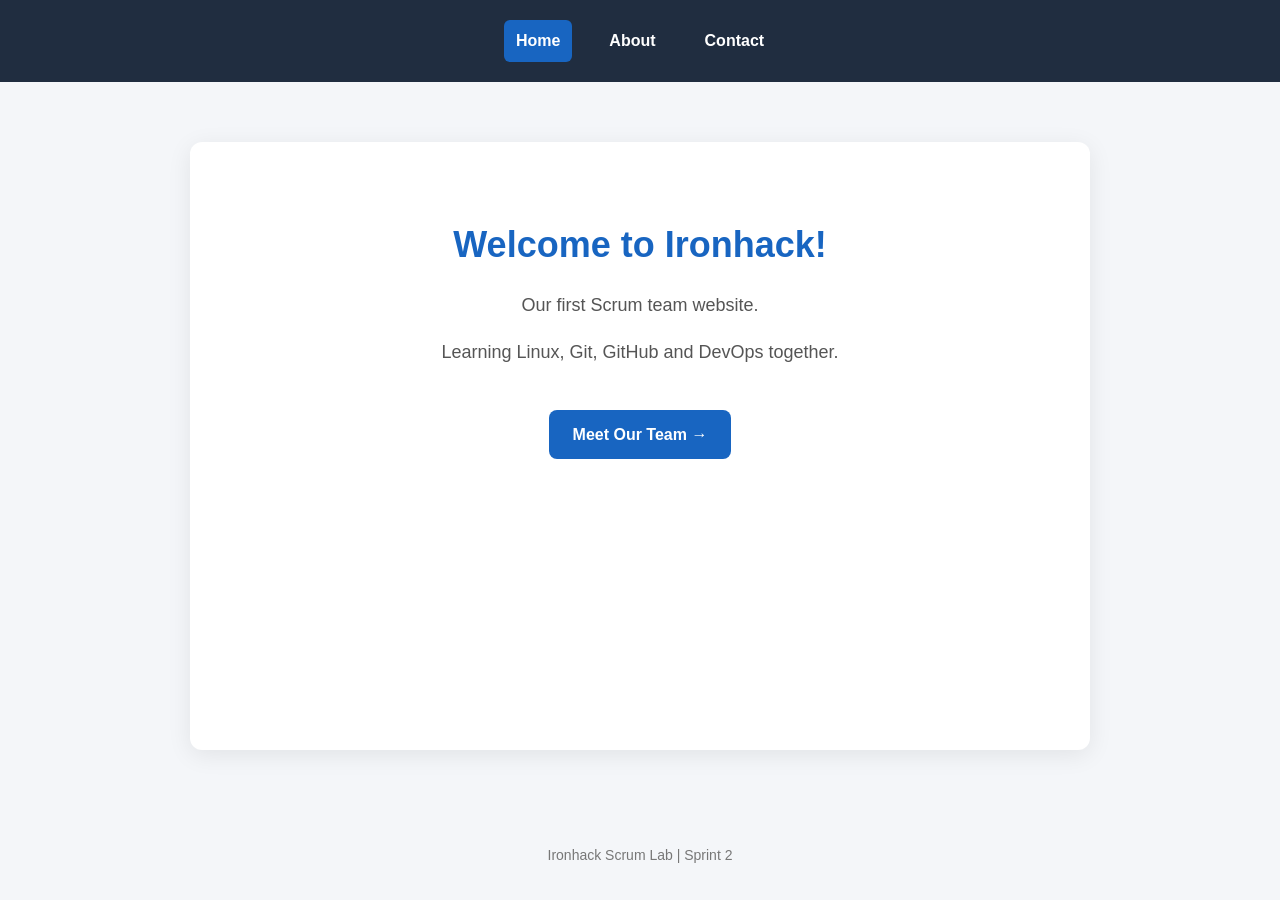
<file: index.html>
<!DOCTYPE html>
<html lang="en">
<head>
    <meta charset="UTF-8">
    <meta name="viewport" content="width=device-width, initial-scale=1.0">
    <title>Home | Ironhack Scrum Lab</title>
    <link rel="stylesheet" href="css/style.css">
</head>
<body>

    <nav>
        <a href="index.html" class="active">Home</a>
        <a href="about.html">About</a>
        <a href="contact.html">Contact</a>
    </nav>

    <main>
        <h1>Welcome to Ironhack!</h1>
        <p>Our first Scrum team website.</p>
        <p>Learning Linux, Git, GitHub and DevOps together.</p>
        <a href="about.html" class="btn">Meet Our Team →</a>
    </main>

    <footer>
        <p>Ironhack Scrum Lab | Sprint 2</p>
    </footer>

</body>
</html>
</file>
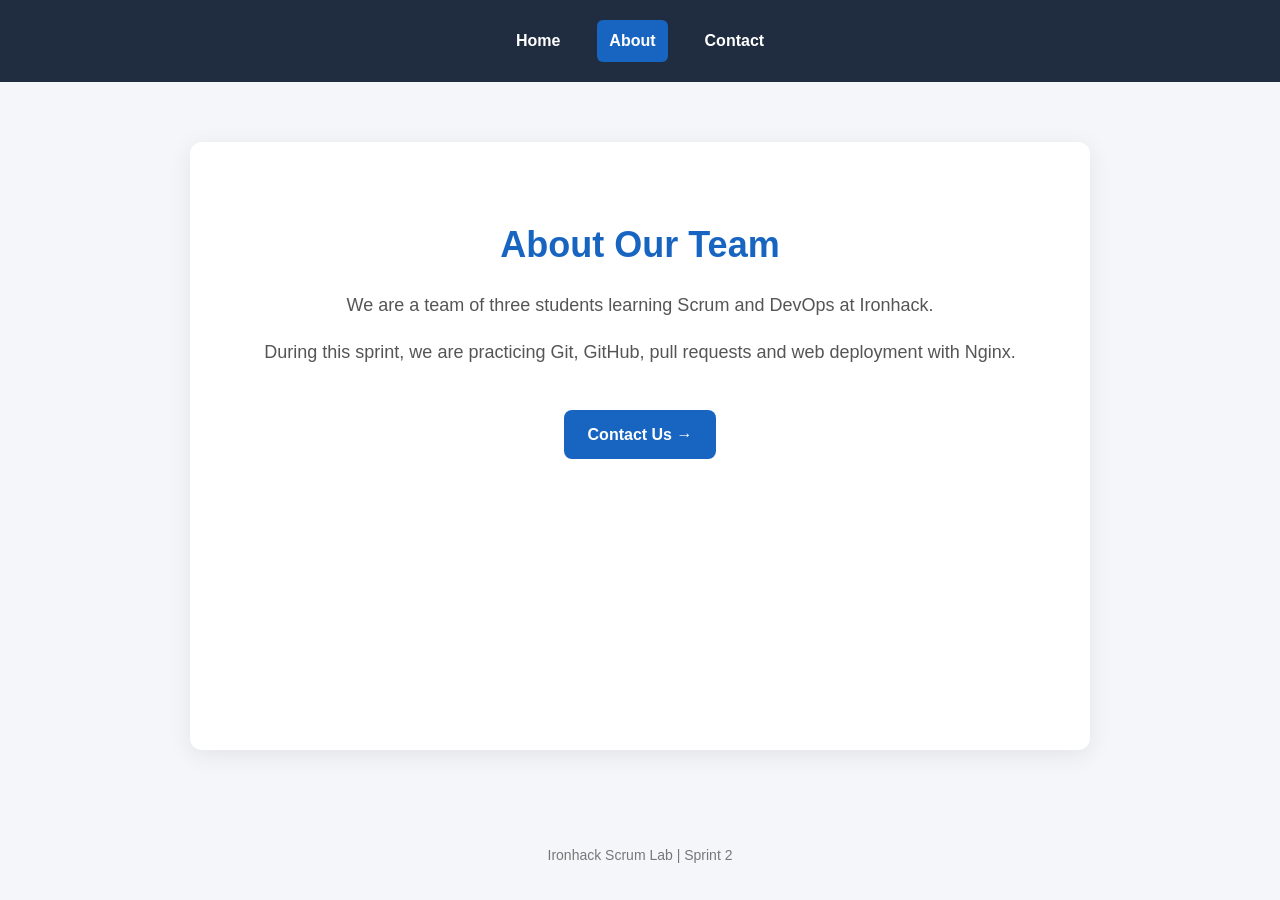
<file: about.html>
<!DOCTYPE html>
<html lang="en">
<head>
    <meta charset="UTF-8">
    <meta name="viewport" content="width=device-width, initial-scale=1.0">
    <title>About | Ironhack Scrum Lab</title>
    <link rel="stylesheet" href="css/style.css">
</head>
<body>

    <nav>
        <a href="index.html">Home</a>
        <a href="about.html" class="active">About</a>
        <a href="contact.html">Contact</a>
    </nav>

    <main>
        <h1>About Our Team</h1>
        <p>We are a team of three students learning Scrum and DevOps at Ironhack.</p>
        <p>During this sprint, we are practicing Git, GitHub, pull requests and web deployment with Nginx.</p>
        <a href="contact.html" class="btn">Contact Us →</a>
    </main>

    <footer>
        <p>Ironhack Scrum Lab | Sprint 2</p>
    </footer>

</body>
</html>
</file>
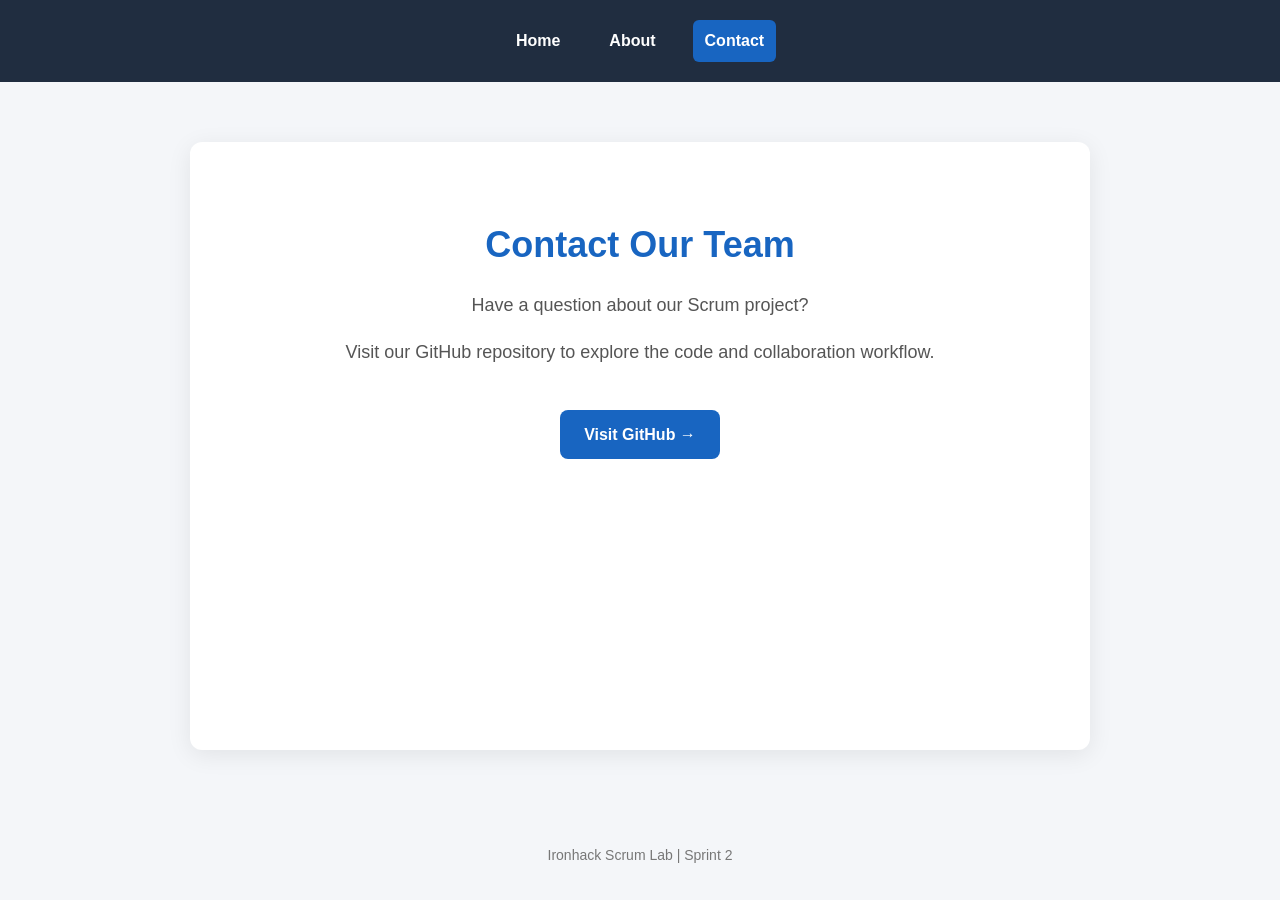
<file: contact.html>
<!DOCTYPE html>
<html lang="en">
<head>
    <meta charset="UTF-8">
    <meta name="viewport" content="width=device-width, initial-scale=1.0">
    <title>Contact | Ironhack Scrum Lab</title>
    <link rel="stylesheet" href="css/style.css">
</head>
<body>

    <nav>
        <a href="index.html">Home</a>
        <a href="about.html">About</a>
        <a href="contact.html" class="active">Contact</a>
    </nav>

    <main>
        <h1>Contact Our Team</h1>
        <p>Have a question about our Scrum project?</p>
        <p>Visit our GitHub repository to explore the code and collaboration workflow.</p>

        <a href="https://github.com/FresxX/ironhack-scrum-lab"
           class="btn"
           target="_blank"
           rel="noopener noreferrer">
            Visit GitHub →
        </a>
    </main>

    <footer>
        <p>Ironhack Scrum Lab | Sprint 2</p>
    </footer>

</body>
</html>
</file>
<file: css/style.css>
/* Global */
* {
    box-sizing: border-box;
}

body {
    margin: 0;
    min-height: 100vh;
    display: flex;
    flex-direction: column;
    font-family: Arial, sans-serif;
    background-color: #f4f6f9;
    color: #252a34;
    line-height: 1.6;
}

/* Navigation */
nav {
    background-color: #202d40;
    padding: 20px;
    display: flex;
    justify-content: center;
    gap: 25px;
}

nav a {
    color: white;
    text-decoration: none;
    font-weight: bold;
    padding: 8px 12px;
    border-radius: 6px;
    transition: background-color 0.2s;
}

nav a:hover {
    background-color: #34465f;
}

nav a.active {
    background-color: #1865c1;
    color: white;
}

/* Main content */
main {
    width: calc(100% - 40px);
    max-width: 900px;
    margin: 60px auto;
    padding: 50px 35px;
    background-color: white;
    border-radius: 12px;
    box-shadow: 0 5px 25px rgba(0, 0, 0, 0.08);
    text-align: center;
    flex: 1;
}

h1 {
    color: #1865c1;
    font-size: 36px;
    margin-bottom: 15px;
}

p {
    font-size: 18px;
    color: #555;
}

/* Buttons */
.btn {
    display: inline-block;
    margin-top: 25px;
    background-color: #1865c1;
    color: white;
    padding: 12px 24px;
    border-radius: 8px;
    text-decoration: none;
    font-weight: bold;
    transition: background-color 0.2s;
}

.btn:hover {
    background-color: #124b91;
}

/* Footer */
footer {
    text-align: center;
    padding: 20px;
}

footer p {
    font-size: 14px;
    color: #777;
}

/* Responsive design */
@media (max-width: 600px) {
    nav {
        gap: 5px;
        padding: 12px;
    }

    nav a {
        font-size: 14px;
        padding: 8px;
    }

    main {
        width: calc(100% - 24px);
        margin: 20px auto;
        padding: 30px 20px;
    }

    h1 {
        font-size: 26px;
    }

    p {
        font-size: 16px;
    }
}
</file>
